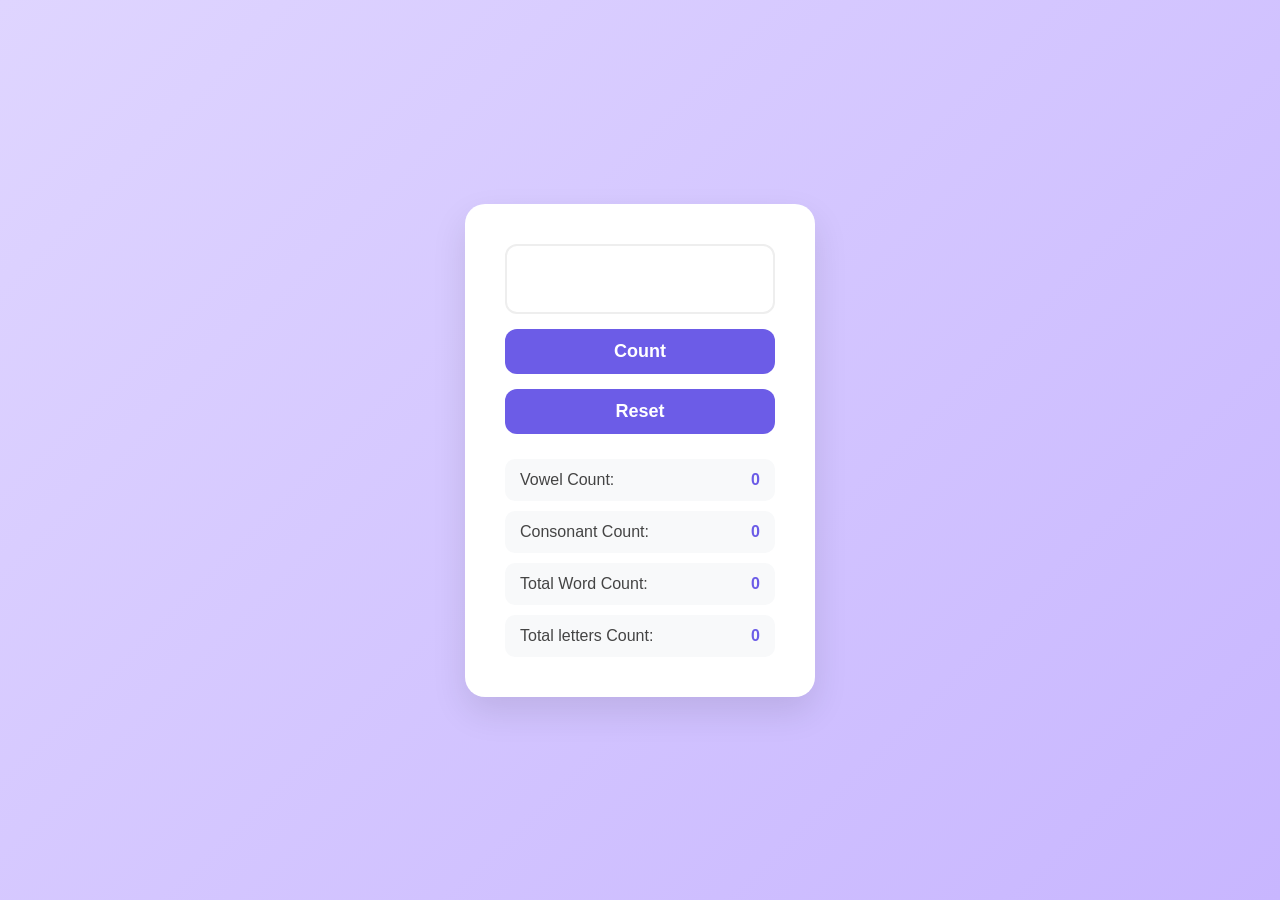
<file: index.html>
<!DOCTYPE html>
<html lang="en">
<head>
    <meta charset="UTF-8">
    <title>Page title</title>
    <link rel="stylesheet" href="./style.css">
</head>
<body>
    <div class="container">
        <div class="textBox">
            <textarea rows="2" cols="27" placeholder="Enter You Sentence or paragraph..." id="input"> </textarea>
            <button id="count" class="button">Count</button>
            <button id="reset" class="button">Reset</button>
        </div>       
        <div class="countingWord">
            <p>Vowel Count: <span id="vow">0</span></p>
            <p>Consonant Count: <span id="con">0</span></p>
            <p>Total Word Count: <span id="word">0</span></p>
            <p>Total letters Count: <span id="letters">0</span></p>
        </div>
               
        </div>    
</body>
<script src="./script.js"></script>
</html>
</file>
<file: style.css>
* {
    margin: 0;
    padding: 0;
    box-sizing: border-box; /* Prevents padding from breaking layout */
    font-family: 'Segoe UI', sans-serif;
}

body {
    height: 100vh;
    background: linear-gradient(135deg, #dfd5ff 0%, #c8b6ff 100%);
    display: flex;
    justify-content: center;
    align-items: center;
}

.container {
    background: white;
    padding: 2.5rem;
    border-radius: 20px;
    box-shadow: 0 15px 35px rgba(0, 0, 0, 0.1);
    width: 350px;
}

.textBox {
    display: flex;
    flex-direction: column; /* Stacks textarea and button */
    gap: 15px;
}

#input {
    width: 100%;
    padding: 15px;
    border: 2px solid #eee;
    border-radius: 12px;
    font-size: 16px;
    outline: none;
    transition: border-color 0.3s ease;
    resize: none; /* Keeps the look clean */
}

#input:focus {
    border-color: #6c5ce7;
}

.button {
    padding: 12px;
    border: none;
    background-color: #6c5ce7; /* Modern purple instead of plain green */
    color: white;
    font-size: 18px;
    font-weight: 600;
    border-radius: 12px;
    cursor: pointer;
    transition: all 0.2s ease;
}

.button:hover {
    background-color: #5849c4;
    transform: translateY(-2px);
}

.button:active {
    transform: translateY(0);
}

.countingWord {
    margin-top: 25px;
    display: flex;
    flex-direction: column;
    gap: 10px;
}

.countingWord p {
    background: #f8f9fa;
    padding: 12px 15px;
    border-radius: 10px;
    display: flex;
    justify-content: space-between; /* Pushes number to the right */
    color: #444;
    font-weight: 500;
}

span {
    color: #6c5ce7;
    font-weight: 800;
}
</file>
<file: test.css>
* {
    margin: 0;
    padding: 0;
    box-sizing: border-box; /* Prevents padding from breaking layout */
    font-family: 'Segoe UI', sans-serif;
}

body {
    height: 100vh;
    background: linear-gradient(135deg, #dfd5ff 0%, #c8b6ff 100%);
    display: flex;
    justify-content: center;
    align-items: center;
}

.container {
    background: white;
    padding: 2.5rem;
    border-radius: 20px;
    box-shadow: 0 15px 35px rgba(0, 0, 0, 0.1);
    width: 350px;
}

.textBox {
    display: flex;
    flex-direction: column; /* Stacks textarea and button */
    gap: 15px;
}

#input {
    width: 100%;
    padding: 15px;
    border: 2px solid #eee;
    border-radius: 12px;
    font-size: 16px;
    outline: none;
    transition: border-color 0.3s ease;
    resize: none; /* Keeps the look clean */
}

#input:focus {
    border-color: #6c5ce7;
}

.button {
    padding: 12px;
    border: none;
    background-color: #6c5ce7; /* Modern purple instead of plain green */
    color: white;
    font-size: 18px;
    font-weight: 600;
    border-radius: 12px;
    cursor: pointer;
    transition: all 0.2s ease;
}

.button:hover {
    background-color: #5849c4;
    transform: translateY(-2px);
}

.button:active {
    transform: translateY(0);
}

.countingWord {
    margin-top: 25px;
    display: flex;
    flex-direction: column;
    gap: 10px;
}

.countingWord p {
    background: #f8f9fa;
    padding: 12px 15px;
    border-radius: 10px;
    display: flex;
    justify-content: space-between; /* Pushes number to the right */
    color: #444;
    font-weight: 500;
}

span {
    color: #6c5ce7;
    font-weight: 800;
}
</file>
